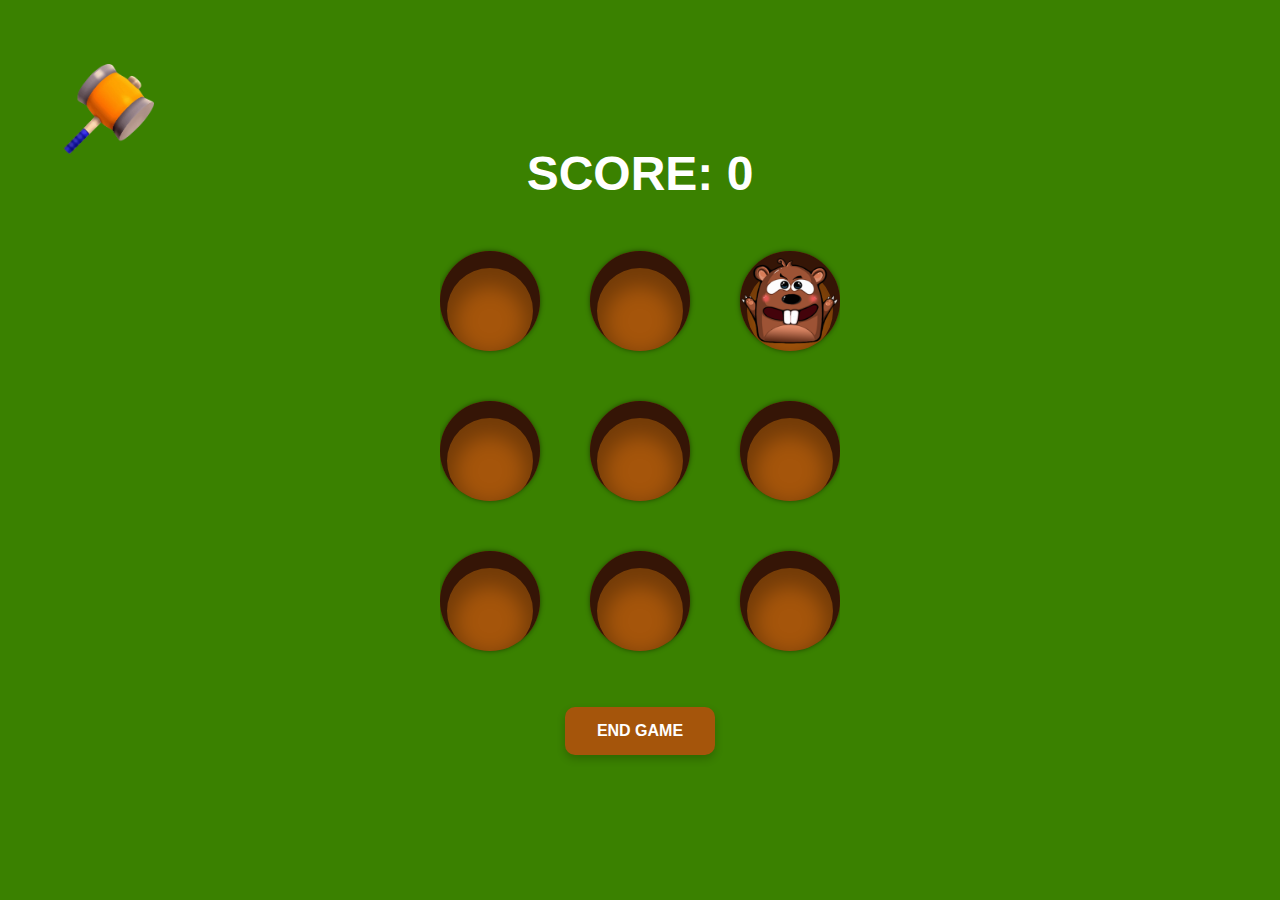
<file: JavaScript Game/index.html>
<!DOCTYPE html>
<html lang="en">
<head>
    <meta charset="UTF-8">
    <meta name="viewport" content="width=device-width, initial-scale=1.0">
    <title>Whac a Mole Game</title>
    <link rel="stylesheet" href="style.css">
</head>
<body>
    <h1 class="score">SCORE: <span>0</span></h1>
    <div class="board">
        <div class="hole"></div>
        <div class="hole"></div>
        <div class="hole"></div>
        <div class="hole"></div>
        <div class="hole"></div>
        <div class="hole"></div>
        <div class="hole"></div>
        <div class="hole"></div>
        <div class="hole"></div>
    </div>
    <br><br>
    <button class="end-btn" role="button"><b>END GAME</b></button>

    <div class="cursor"></div>

    <script src="main.js"></script>
</body>
</html>
</file>
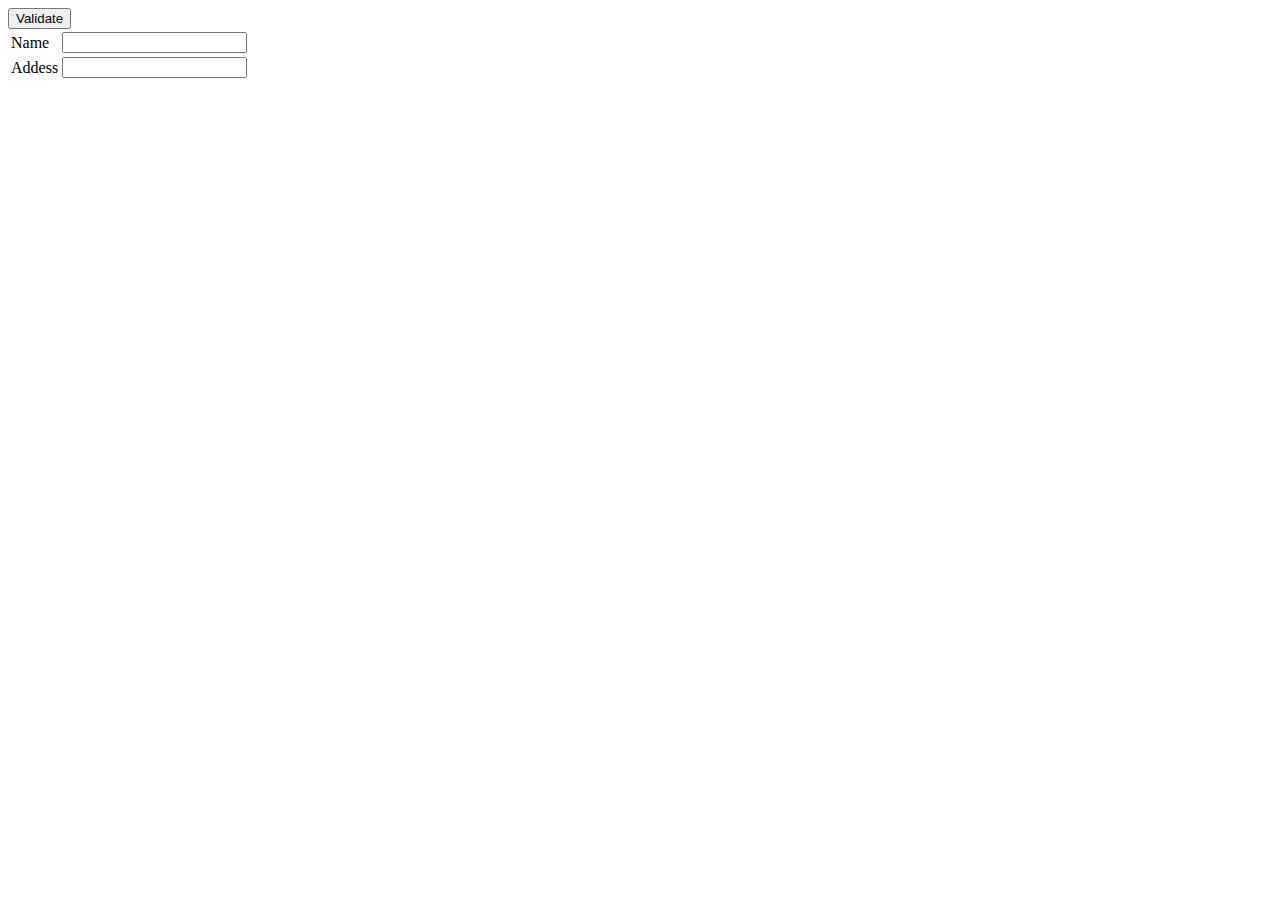
<file: JavaScript Game/Validation.html>
<!DOCTYPE html>
<html lang="en">
<head>
    <meta charset="UTF-8">
    <meta name="viewport" content="width=device-width, initial-scale=1.0">
    <title>Document</title>
</head>
<body>
    <table>
        <tr>
            <td>Name</td>
            <td><input type="text" name="" id=""></td>
        </tr>
        <tr>
            <td>Addess</td>
            <td><input type="text" name="" id=""></td>
        </tr>
        <tr>
            <button>Validate</button>
        </tr>        
    </table>
</body>
</html>
</file>
<file: JavaScript Game/style.css>
* {
    margin: 0;
    padding: 0;
    box-sizing: border-box;
}

html, body {
    height: 100%;
    font-family: Arial, Helvetica, sans-serif;
    background-color: rgb(58, 129, 0);
    color: #fff;
    display: flex;
    flex-direction: column;
    justify-content: center;
    align-items: center;
    overflow: hidden;
    cursor: none;
}

.score {
    font-size: 3em;
    margin-bottom: 50px;
}

.board {
    height: 400px;
    width: 400px;
    display: grid;
    grid-template-columns: repeat(3, 1fr);
    grid-template-rows: repeat(3, 1fr);
    gap: 50px;    
}

.hole {
    background-color: rgb(165, 85, 11);
    border-radius: 50%;
    box-shadow: inset 0 10px 0 7px rgb(53, 21, 6),
                inset 0 20px 20px 15px rgba(0, 0, 0, .3),
                0 0 5px rgba(0, 0, 0, .5);
    position: relative;
    overflow: hidden;
}

.hole .mole {
    width: 100%;
    position: absolute;
    left: 50%;
    transform: translateX(-50%);
    bottom: 0;
    animation: rise .3s ease-out;
}

.hole .mole.whacked {
    width: 100%;
}

@keyframes rise {
    0% {
        transform: translateX(-50%) translateY(100%);
    }
    100% {
        transform: translateX(-50%) translateY(0);
    }
}

.cursor {
    height: 90px;
    width: 90px;
    position: absolute;
    top: 100px;
    left: 100px;
    background-image: url('assets/hammer.png');
    background-size: 100% 100%;
    transform: translate(-40%, -40%);
    transition: transform .1s;
    pointer-events: none;
}

.cursor.active {
    transform: translate(-20%, -20%) rotate(45deg);
}

.end-btn {
    cursor: none;
    background-color: rgb(165, 85, 11);
    color: white;
    border: none;
    border-radius: 10px;
    padding: 15px 32px;
    text-align: center;
    text-decoration: none;
    display: inline-block;
    font-size: 16px;
    margin-top: 20px;
    box-shadow: 0 4px 8px rgba(0, 0, 0, 0.2);
    transition: background-color 0.3s;
}

.end-btn:hover {
    background-color: rgb(228, 120, 18);
}
</file>
